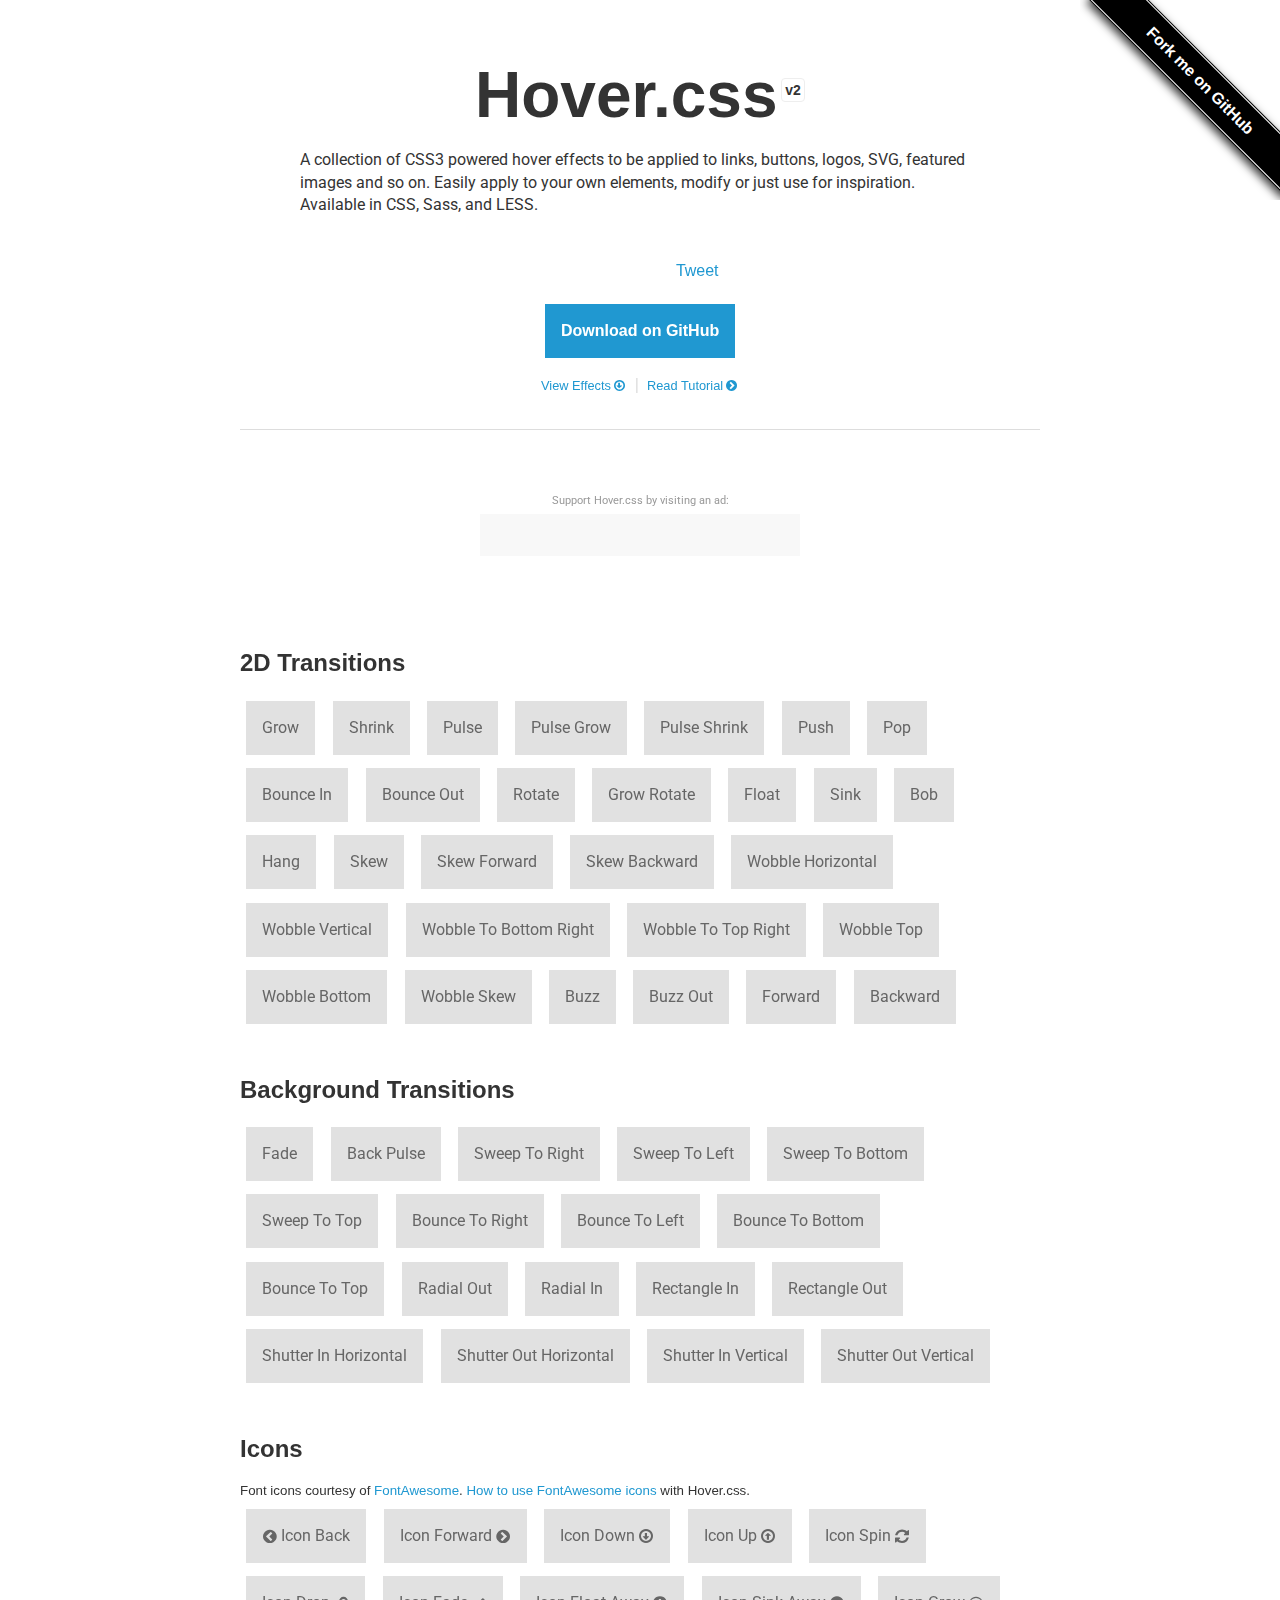
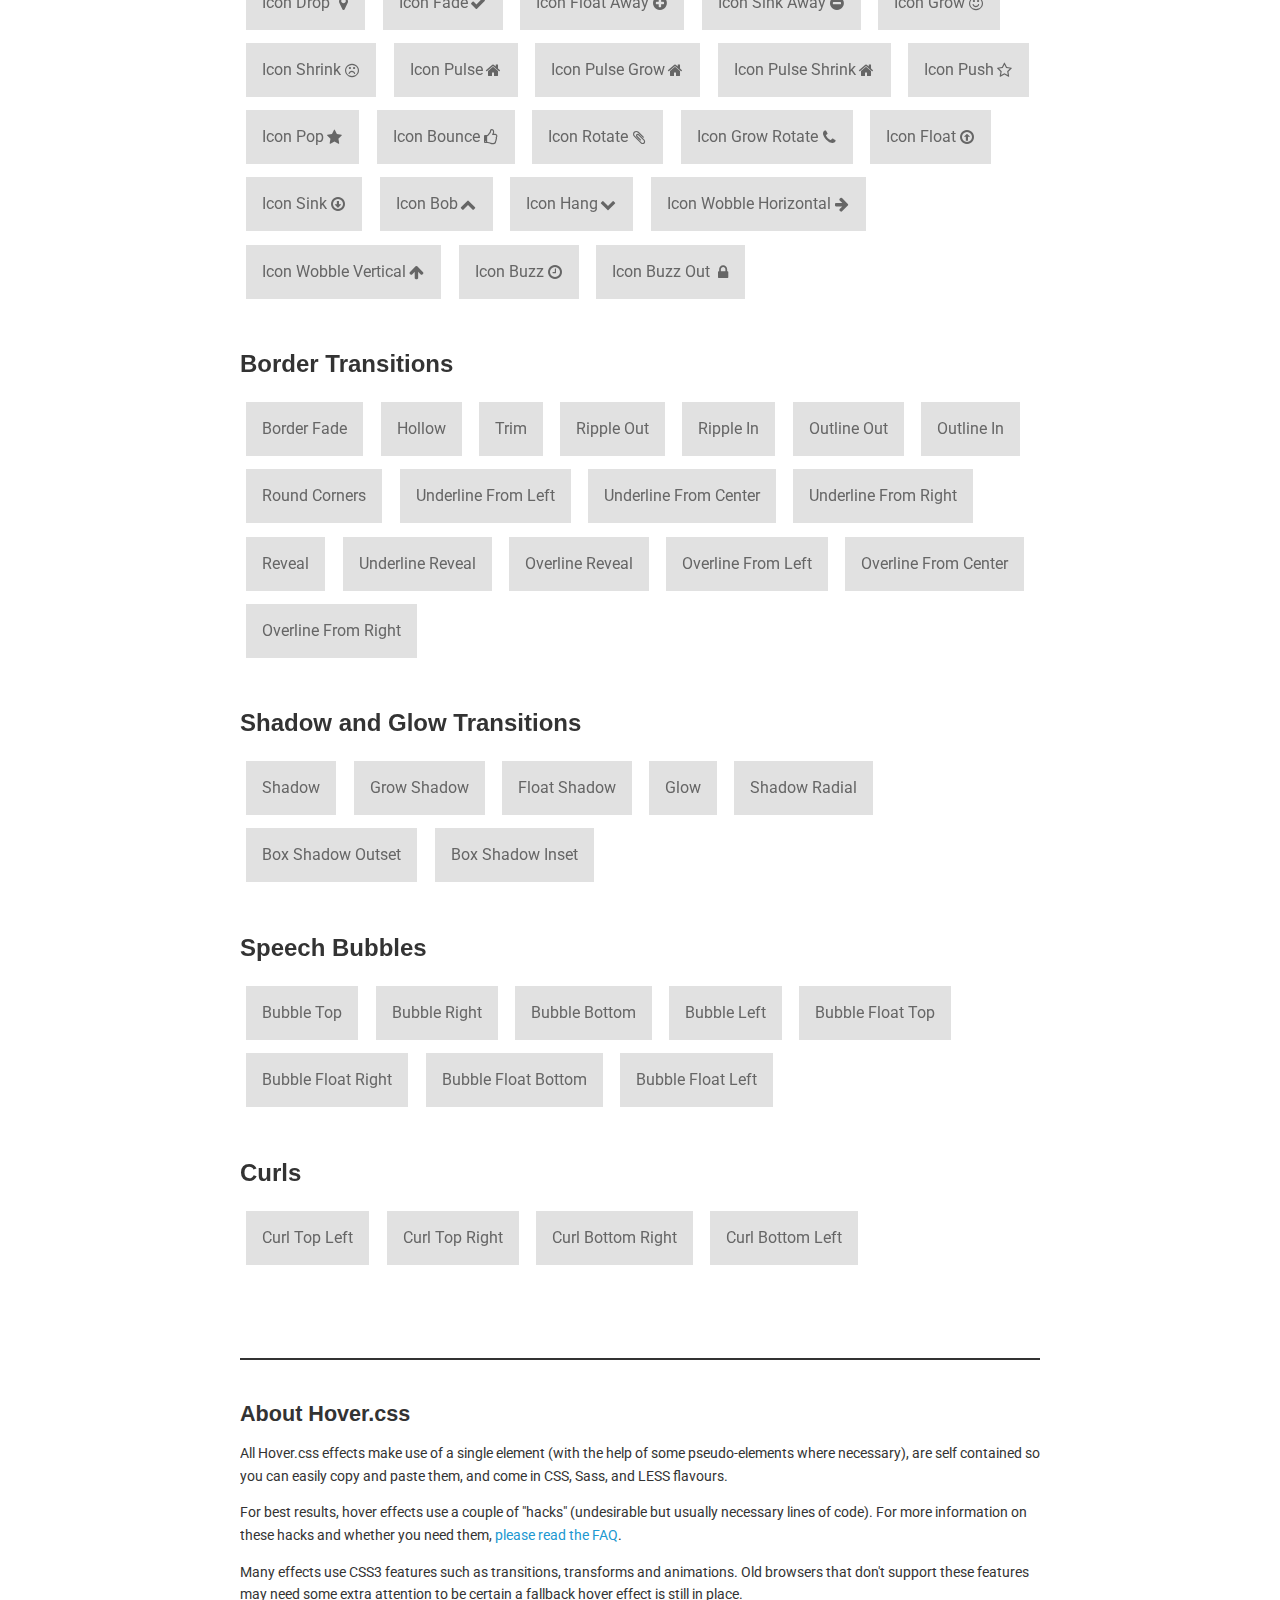
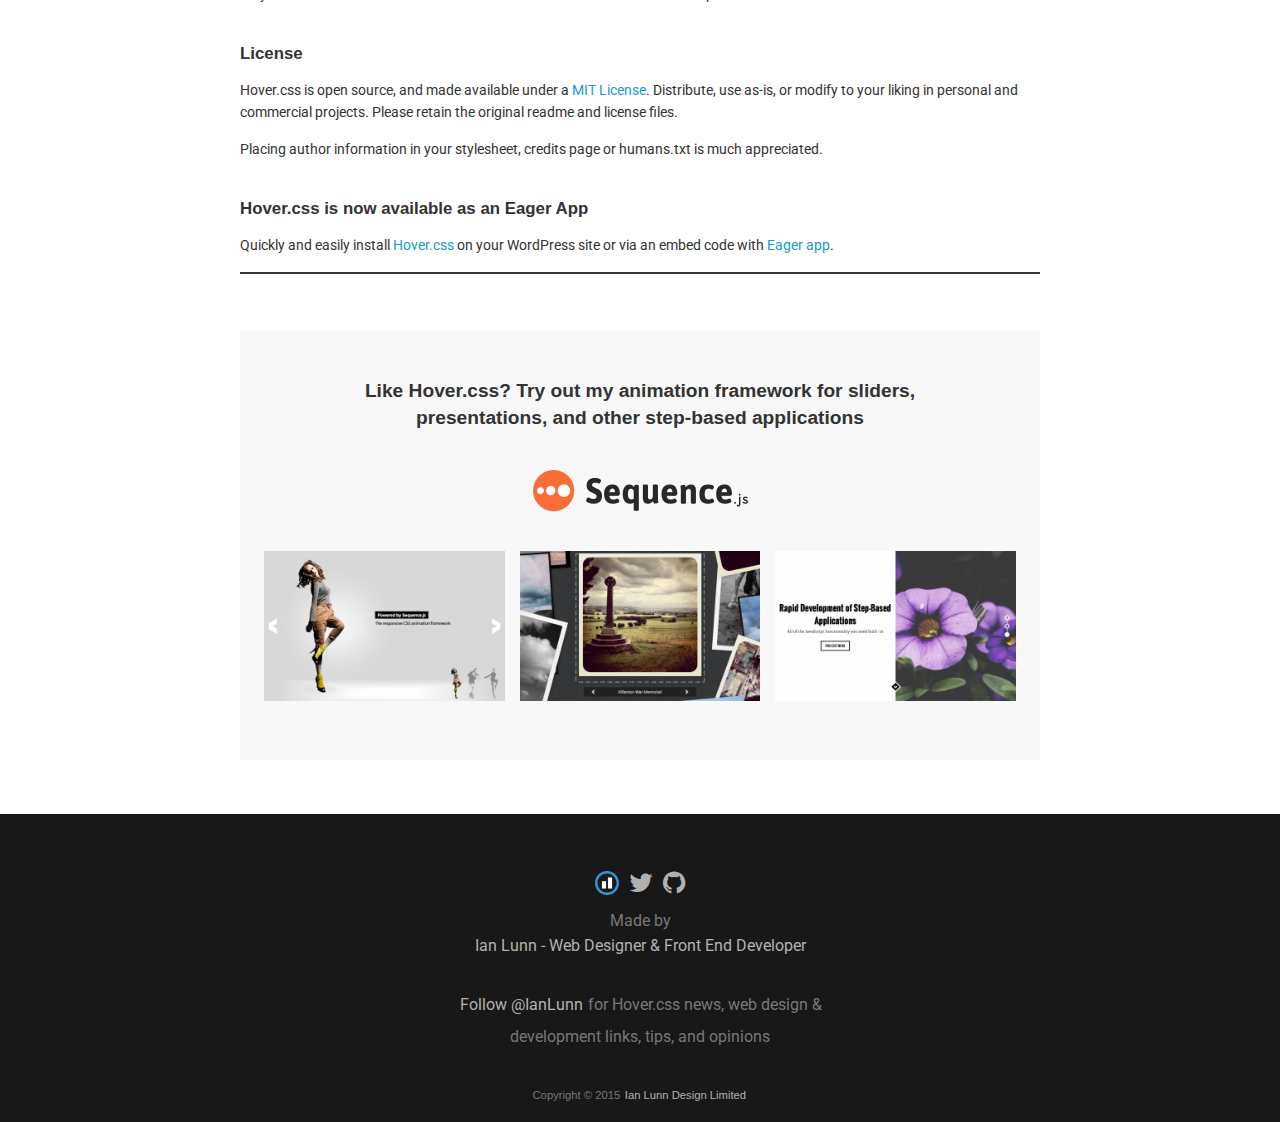
<file: assets/css/Hover-master/index.html>
<!DOCTYPE html>
<html lang="en">
	<head>
		<meta charset="utf-8">
		<meta property="og:image" content="http://ianlunn.github.io/Hover/hover.jpg" />
		<meta property="og:site_name" content="Hover.css"/>
		<meta property="og:title" content="Hover.css - A collection of CSS3 powered hover effects" />
		<title>Hover.css - A collection of CSS3 powered hover effects</title>
		<link href="css/demo-page.css" rel="stylesheet" media="all">
		<link href="css/hover.css" rel="stylesheet" media="all">
		<link href="//maxcdn.bootstrapcdn.com/font-awesome/4.2.0/css/font-awesome.min.css" rel="stylesheet" media="all">
	</head>
	<body>

		<!--[if lt IE 10]>
		<p class="browsehappy">You are using an <strong>outdated</strong> browser. Please <a href="http://browsehappy.com/">upgrade your browser</a> to improve your experience.</p>
		<![endif]-->

		<div class="main">
			<span id="forkongithub"><a href="https://github.com/IanLunn/Hover">Fork me on GitHub</a></span>

			<h1>Hover.css <a href="https://github.com/IanLunn/Hover/releases" class="sup" title="View release history">v2</a></h1>

			<p class="intro">A collection of CSS3 powered hover effects to be applied to links, buttons, logos, SVG, featured images and so on. Easily apply to your own elements, modify or just use for inspiration. Available in CSS, Sass, and LESS.</p>

			<div class="social aligncenter">
				<div class="social-button">
					<iframe src="http://ghbtns.com/github-btn.html?user=IanLunn&repo=Hover&type=watch&count=true" allowtransparency="true" frameborder="0" scrolling="0" width="110" height="20"></iframe>
				</div>

				<div class="social-button">
					<a href="https://twitter.com/share" class="twitter-share-button" data-related="IanLunn" data-dnt="true">Tweet</a>
				</div>
			</div>

			<div class="aligncenter">
				<a class="button cta hvr-float-shadow" href="https://github.com/IanLunn/Hover">Download on GitHub</a><br />
				<a class="nav hvr-icon-down" href="#effects">View Effects</a> <span class="sep">|</span>
				<a class="nav hvr-icon-forward" href="http://ianlunn.co.uk/articles/hover-css-tutorial-introduction/">Read Tutorial</a>
			</div>

			<hr />

			<div class="ad carbon-ad">
				<p class="carbon-ad-label">Support Hover.css by visiting an ad:</p>
				<script async type="text/javascript" src="//cdn.carbonads.com/carbon.js?zoneid=1673&serve=C6AILKT&placement=ianlunngithubiohover" id="_carbonads_js"></script>
			</div>


			<div id="effects" class="effects">

				<h2>2D Transitions</h2>

				<a href="#" class="hvr-grow">Grow</a>
				<a href="#" class="hvr-shrink">Shrink</a>
				<a href="#" class="hvr-pulse">Pulse</a>
				<a href="#" class="hvr-pulse-grow">Pulse Grow</a>
				<a href="#" class="hvr-pulse-shrink">Pulse Shrink</a>
				<a href="#" class="hvr-push">Push</a>
				<a href="#" class="hvr-pop">Pop</a>
				<a href="#" class="hvr-bounce-in">Bounce In</a>
				<a href="#" class="hvr-bounce-out">Bounce Out</a>
				<a href="#" class="hvr-rotate">Rotate</a>
				<a href="#" class="hvr-grow-rotate">Grow Rotate</a>
				<a href="#" class="hvr-float">Float</a>
				<a href="#" class="hvr-sink">Sink</a>
				<a href="#" class="hvr-bob">Bob</a>
				<a href="#" class="hvr-hang">Hang</a>
				<a href="#" class="hvr-skew">Skew</a>
				<a href="#" class="hvr-skew-forward">Skew Forward</a>
				<a href="#" class="hvr-skew-backward">Skew Backward</a>
				<a href="#" class="hvr-wobble-horizontal">Wobble Horizontal</a>
				<a href="#" class="hvr-wobble-vertical">Wobble Vertical</a>
				<a href="#" class="hvr-wobble-to-bottom-right">Wobble To Bottom Right</a>
				<a href="#" class="hvr-wobble-to-top-right">Wobble To Top Right</a>
				<a href="#" class="hvr-wobble-top">Wobble Top</a>
				<a href="#" class="hvr-wobble-bottom">Wobble Bottom</a>
				<a href="#" class="hvr-wobble-skew">Wobble Skew</a>
				<a href="#" class="hvr-buzz">Buzz</a>
				<a href="#" class="hvr-buzz-out">Buzz Out</a>
				<a href="#" class="hvr-forward">Forward</a>
				<a href="#" class="hvr-backward">Backward</a>


				<h2>Background Transitions</h2>

				<a href="#" class="hvr-fade">Fade</a>
				<a href="#" class="hvr-back-pulse">Back Pulse</a>
				<a href="#" class="hvr-sweep-to-right">Sweep To Right</a>
				<a href="#" class="hvr-sweep-to-left">Sweep To Left</a>
				<a href="#" class="hvr-sweep-to-bottom">Sweep To Bottom</a>
				<a href="#" class="hvr-sweep-to-top">Sweep To Top</a>
				<a href="#" class="hvr-bounce-to-right">Bounce To Right</a>
				<a href="#" class="hvr-bounce-to-left">Bounce To Left</a>
				<a href="#" class="hvr-bounce-to-bottom">Bounce To Bottom</a>
				<a href="#" class="hvr-bounce-to-top">Bounce To Top</a>
				<a href="#" class="hvr-radial-out">Radial Out</a>
				<a href="#" class="hvr-radial-in">Radial In</a>
				<a href="#" class="hvr-rectangle-in">Rectangle In</a>
				<a href="#" class="hvr-rectangle-out">Rectangle Out</a>
				<a href="#" class="hvr-shutter-in-horizontal">Shutter In Horizontal</a>
				<a href="#" class="hvr-shutter-out-horizontal">Shutter Out Horizontal</a>
				<a href="#" class="hvr-shutter-in-vertical">Shutter In Vertical</a>
				<a href="#" class="hvr-shutter-out-vertical">Shutter Out Vertical</a>


				<h2>Icons</h2>

				<small>Font icons courtesy of <a href="https://fortawesome.github.io/Font-Awesome/">FontAwesome</a>. <a href="https://github.com/IanLunn/Hover/#using-fontawesome-with-icon-effects">How to use FontAwesome icons</a> with Hover.css.</small>

				<a href="#" class="hvr-icon-back">Icon Back</a>
				<a href="#" class="hvr-icon-forward">Icon Forward</a>
				<a href="#" class="hvr-icon-down">Icon Down</a>
				<a href="#" class="hvr-icon-up">Icon Up</a>
				<a href="#" class="hvr-icon-spin">Icon Spin</a>
				<a href="#" class="hvr-icon-drop">Icon Drop</a>
				<a href="#" class="hvr-icon-fade">Icon Fade</a>
				<a href="#" class="hvr-icon-float-away">Icon Float Away</a>
				<a href="#" class="hvr-icon-sink-away">Icon Sink Away</a>
				<a href="#" class="hvr-icon-grow">Icon Grow</a>
				<a href="#" class="hvr-icon-shrink">Icon Shrink</a>
				<a href="#" class="hvr-icon-pulse">Icon Pulse</a>
				<a href="#" class="hvr-icon-pulse-grow">Icon Pulse Grow</a>
				<a href="#" class="hvr-icon-pulse-shrink">Icon Pulse Shrink</a>
				<a href="#" class="hvr-icon-push">Icon Push</a>
				<a href="#" class="hvr-icon-pop">Icon Pop</a>
				<a href="#" class="hvr-icon-bounce">Icon Bounce</a>
				<a href="#" class="hvr-icon-rotate">Icon Rotate</a>
				<a href="#" class="hvr-icon-grow-rotate">Icon Grow Rotate</a>
				<a href="#" class="hvr-icon-float">Icon Float</a>
				<a href="#" class="hvr-icon-sink">Icon Sink</a>
				<a href="#" class="hvr-icon-bob">Icon Bob</a>
				<a href="#" class="hvr-icon-hang">Icon Hang</a>
				<a href="#" class="hvr-icon-wobble-horizontal">Icon Wobble Horizontal</a>
				<a href="#" class="hvr-icon-wobble-vertical">Icon Wobble Vertical</a>
				<a href="#" class="hvr-icon-buzz">Icon Buzz</a>
				<a href="#" class="hvr-icon-buzz-out">Icon Buzz Out</a>


				<h2>Border Transitions</h2>

				<a href="#" class="hvr-border-fade">Border Fade</a>
				<a href="#" class="hvr-hollow">Hollow</a>
				<a href="#" class="hvr-trim">Trim</a>
				<a href="#" class="hvr-ripple-out">Ripple Out</a>
				<a href="#" class="hvr-ripple-in">Ripple In</a>
				<a href="#" class="hvr-outline-out">Outline Out</a>
				<a href="#" class="hvr-outline-in">Outline In</a>
				<a href="#" class="hvr-round-corners">Round Corners</a>
				<a href="#" class="hvr-underline-from-left">Underline From Left</a>
				<a href="#" class="hvr-underline-from-center">Underline From Center</a>
				<a href="#" class="hvr-underline-from-right">Underline From Right</a>
				<a href="#" class="hvr-reveal">Reveal</a>
				<a href="#" class="hvr-underline-reveal">Underline Reveal</a>
				<a href="#" class="hvr-overline-reveal">Overline Reveal</a>
				<a href="#" class="hvr-overline-from-left">Overline From Left</a>
				<a href="#" class="hvr-overline-from-center">Overline From Center</a>
				<a href="#" class="hvr-overline-from-right">Overline From Right</a>


				<h2>Shadow and Glow Transitions</h2>

				<a href="#" class="hvr-shadow">Shadow</a>
				<a href="#" class="hvr-grow-shadow">Grow Shadow</a>
				<a href="#" class="hvr-float-shadow">Float Shadow</a>
				<a href="#" class="hvr-glow">Glow</a>
				<a href="#" class="hvr-shadow-radial">Shadow Radial</a>
				<a href="#" class="hvr-box-shadow-outset">Box Shadow Outset</a>
				<a href="#" class="hvr-box-shadow-inset">Box Shadow Inset</a>


				<h2>Speech Bubbles</h2>

				<a href="#" class="hvr-bubble-top">Bubble Top</a>
				<a href="#" class="hvr-bubble-right">Bubble Right</a>
				<a href="#" class="hvr-bubble-bottom">Bubble Bottom</a>
				<a href="#" class="hvr-bubble-left">Bubble Left</a>
				<a href="#" class="hvr-bubble-float-top">Bubble Float Top</a>
				<a href="#" class="hvr-bubble-float-right">Bubble Float Right</a>
				<a href="#" class="hvr-bubble-float-bottom">Bubble Float Bottom</a>
				<a href="#" class="hvr-bubble-float-left">Bubble Float Left</a>


				<h2>Curls</h2>

				<a href="#" class="hvr-curl-top-left">Curl Top Left</a>
				<a href="#" class="hvr-curl-top-right">Curl Top Right</a>
				<a href="#" class="hvr-curl-bottom-right">Curl Bottom Right</a>
				<a href="#" class="hvr-curl-bottom-left">Curl Bottom Left</a>
			</div>


			<div class="footer">
				<div class="about">
					<h2>About Hover.css</h2>

					<p>All Hover.css effects make use of a single element (with the help of some pseudo-elements where necessary), are self contained so you can easily copy and paste them, and come in CSS, Sass, and LESS flavours.</p>

					<p>For best results, hover effects use a couple of "hacks" (undesirable but usually necessary lines of code). For more information on these hacks and whether you need them, <a href="https://github.com/IanLunn/Hover/wiki/Hacks-Explained">please read the FAQ</a>.</p>

					<p>Many effects use CSS3 features such as transitions, transforms and animations. Old browsers that don't support these features may need some extra attention to be certain a fallback hover effect is still in place.</p>

					<br />
					<h3>License</h3>

					<p>Hover.css is open source, and made available under a <a href="http://www.opensource.org/licenses/mit-license.php">MIT License</a>. Distribute, use as-is, or modify to your liking in personal and commercial projects. Please retain the original readme and license files.

					<p>Placing author information in your stylesheet, credits page or humans.txt is much appreciated.</p>

					<br />
					<h3>Hover.css is now available as an Eager App</h3>
					<p>Quickly and easily install <a href="https://eager.io/app/AN_LdP2tOk0f">Hover.css</a> on your WordPress site or via an embed code with <a href="https://eager.io/">Eager app</a>.</p>
				</div>
			</div>

			<div class="ad">
				<h2>Like Hover.css? Try out my animation framework for sliders,<br /> presentations, and other step-based applications</h2>

				<a class="ad__logo" href="http://www.sequencejs.com/" title="Learn more about Sequence.js">
					<img src="sequence-logo.png" alt="Sequence.js" />
				</a>

				<div class="ad__preview">
					<a href="http://www.sequencejs.com/" title="Learn more about Sequence.js"><img src="modern-slide-in.png" /></a> <a class="second" href="http://www.sequencejs.com/" title="Learn more about Sequence.js"><img src="photo-stack.png" /></a> <a href="http://www.sequencejs.com/" title="Learn more about Sequence.js"><img src="two-up.png" /></a>
				</div>
			</div>

		</div>

		<div class="made-by group">
			<ul>
				<li>
					<!-- "IL" logo Copyright (c) Ian Lunn Design Limited 2015 -->
					<a cass="icon__ild" href="http://ianlunn.co.uk/" title="Ian Lunn - Freelance Web Designer &amp; Front End Developer" target="_blank" class="ild-ident">
						<svg class="" onmouseenter="el=this;el.classList.add('active');setTimeout(function(){el.classList.remove('active')},600);" xmlns="http://www.w3.org/2000/svg" width="24" height="30" viewBox="0 0 52 52">
							<g class="circle-holder">
								<path class="circle" fill="#2E96D6" d="M5.4 26c0-11.4 9.2-20.6 20.6-20.6s20.6 9.2 20.6 20.6c0 11.4-9.2 20.6-20.6 20.6s-20.6-9.2-20.6-20.6zm-5.4 0c0 14.4 11.6 26 26 26s26-11.6 26-26-11.6-26-26-26-26 11.6-26 26z"></path>
							</g>
							<path class="i" fill="#fff" d="M15 22h9v16h-9v-16z"></path>
							<path class="l" fill="#fff" d="M28 14h9v24h-9v-24z"></path>
						</svg>
					</a>
				</li>
				<li><a class="icon__twitter" href="https://twitter.com/IanLunn/" title="Ian Lunn on Twitter" target="_blank"><i class="fa fa-twitter"></i></a></li>
				<li><a class="icon__github" href="https://github.com/IanLunn/Hover/" title="Hover.css on GitHub" target="_blank"><i class="fa fa-github"></i></a></li>
			</ul>
			<p>Made by<br /><a href="http://ianlunn.co.uk/" title="Ian Lunn - Freelance Web Designer &amp; Front End Developer" target="_blank">Ian Lunn - Web Designer &amp; Front End Developer</a></p>

			<p class="follow"><a href="https://twitter.com/IanLunn" class="twitter-follow-button" data-show-count="false" data-dnt="true" data-size="large">Follow @IanLunn</a> for Hover.css news, web design &amp;<br /> development links, tips, and opinions</p>
			<small>Copyright &copy; 2015 <a href="http://ianlunn.co.uk/" title="Ian Lunn - Freelance Web Designer &amp; Front End Developer" target="_blank">Ian Lunn Design Limited</a></small>
		</div>

		<script>
			/**
			 * Used to demonstrate Hover.css only. Not required when adding
			 * Hover.css to your own pages. Prevents a link from being
			 * navigated and gaining focus.
			 */
			var effects = document.querySelectorAll('.effects')[0];

			effects.addEventListener('click', function(e) {

				if (e.target.className.indexOf('hvr') > -1) {
					e.preventDefault();
					e.target.blur();

				}
			});
		</script>

		<script>!function(d,s,id){var js,fjs=d.getElementsByTagName(s)[0],p=/^http:/.test(d.location)?'http':'https';if(!d.getElementById(id)){js=d.createElement(s);js.id=id;js.src=p+'://platform.twitter.com/widgets.js';fjs.parentNode.insertBefore(js,fjs);}}(document, 'script', 'twitter-wjs');</script>

		<script>
		  (function(i,s,o,g,r,a,m){i['GoogleAnalyticsObject']=r;i[r]=i[r]||function(){
		  (i[r].q=i[r].q||[]).push(arguments)},i[r].l=1*new Date();a=s.createElement(o),
		  m=s.getElementsByTagName(o)[0];a.async=1;a.src=g;m.parentNode.insertBefore(a,m)
		  })(window,document,'script','//www.google-analytics.com/analytics.js','ga');

		  ga('create', 'UA-11991680-4', 'ianlunn.github.io');
		  ga('send', 'pageview');
		</script>
	</body>
</html>
</file>
<file: assets/css/Hover-master/css/demo-page.css>
/*
 * Hover.css - Demo Page
 * Author: Ian Lunn @IanLunn
 * Author URL: http://ianlunn.co.uk/
 * Github: https://github.com/IanLunn/Hover

 * Made available under a MIT License:
 * http://www.opensource.org/licenses/mit-license.php

 * Hover.css Copyright Ian Lunn 2014.
 */

/**
 * The following are default styles for the demo page,
 * you don't need to include these on your own site.
 */

@import url(http://fonts.googleapis.com/css?family=Roboto);

body {
  margin: 0;
  padding: 40px 0 0 0;
  font-family: sans-serif;
  color: #333;
  line-height: 140%;
}

hr {
  margin-top: 2em;
  background-color: #ddd;
  border: none;
  height: 1px;
}

.sep {
  color: #ddd;
  margin: 0 4px;
}

.carbon-ad.ad {
  position: relative;
  display: block;
  box-sizing: border-box;
  max-width: 320px;
  margin: 0 auto;
  margin-top: 6em;
  padding: 1em 2.5em;
  padding-top: 2em;
  text-align: center;
  font-size: 14px;
}

.carbon-ad-label {
  position: absolute;
  bottom: 100%;
  left: 0;
  right: 0;
  margin: 0;
  margin-bottom: 2px;
  font-size: 11px;
  text-align: center;
  color: #999;
}

.carbon-ad .carbon-poweredby {
  margin-bottom: 0;
  font-size: 12px;
}

.carbon-ad .carbon-img {
  margin: 0 auto;
  margin-bottom: .625em;
  background: white;
}

.carbon-ad img {
  display: block;
  border: solid 1px #ddd;
}

.main {
  max-width: 800px;
  margin: 0 auto;
  padding: 0 20px;
}

.browsehappy {
    position: absolute;
    top: 0;
    right: 0;
    left: 0;
    padding: 1em;
    background: black;
    color: white;
    text-align: center;
}

img {
  border: none;
}

small {
    display: block;
}

p,
[class^="hvr-"] {
    font-family: 'Roboto', sans-serif;
}

[class^="hvr-"] {
  margin: .4em;
  padding: 1em;
  cursor: pointer;
  background: #e1e1e1;
  text-decoration: none;
  color: #666;
  /* Prevent highlight colour when element is tapped */
  -webkit-tap-highlight-color: rgba(0,0,0,0);

  /* Smooth fonts */
  -webkit-font-smoothing: antialiased;
	-moz-osx-font-smoothing: grayscale;
}

.aligncenter {
  text-align: center;
}

.sup {
    vertical-align: super;
    margin-left: -1em;
    padding: .21875em;
    line-height: 100%;
    font-size: .21875em;
    border: #eee solid 1px;
    border-radius: 4px;
    color: inherit;
}

.sup:hover {
    background: #eee;
}

a {
    color: #2098D1;
    text-decoration: none;
}

.footer a:hover,
.nav:hover {
    color: #207AD1;
}

.nav {
  display: inline-block;
  font-size: .8em;
}

.nav.hvr-icon-down,
.nav.hvr-icon-forward {
  padding-right: 1.2em;
}

.nav.hvr-icon-down::before,
.nav.hvr-icon-forward::before {
  right: 0;
}

.nav:hover,
.nav:focus,
.nav:active {
  text-decoration: none;
}

.intro {
  max-width: 680px;
  margin: 20px auto 0 auto;
}

.button.cta {
  display: inline-block;
  position: relative;
  margin: 1.2em 0 1em 0;
  padding: 1em;
  background: #2098D1;
  border: none;
  text-decoration: none;
  font-weight: 700;
  color: white;
}

.effects {
  margin-top: 6em;
}

h1 {
  text-align: center;
  font-size: 3em;
}

h2 {
  margin-top: 2em;
}

h3 {
  margin: 0;
}

.about {
  border-top: #333 solid 2px;
  border-bottom: #333 solid 2px;
}

.footer {
  overflow: hidden;
  width: auto;
  margin-top: 6em;
  font-size: .9em;
}

.footer a {
  text-decoration: none;
}

.credit {
  font-size: .8em;
  font-weight: normal;
}

.social {
  margin-top: 2.6em;
}

.social-button {
  display: inline-block;
  vertical-align: middle;
}

.twitter-follow-button {
    display: block;
    margin: 0 auto;
}

.follow {
    margin-bottom: 20px;
    line-height: 200%;
}

.made-by {
  display: block;
  margin-top: 3em;
  padding-top: 3em;
  padding-bottom: 1em;
  font-family: $fontFeature;
  font-size: 1.125em;
  text-align: center;
  line-height: 1.6;
  background: #181818;
  color: #777;
}

.made-by svg {
  display: block;
}

.made-by ul,
.made-by p {
  margin: 0;
  padding: 0;
}

.made-by ul {
  margin-bottom: .25em;
}

.made-by li {
  display: inline-block;
  vertical-align: middle;
  line-height: 1;
}

.made-by p {
  margin-top: .4em;
  font-size: .875em;
}

.made-by a {
  display: inline-block;
  padding: 0 .125em;
  color: #B1B1B1;
  transition-duration: .2s;
  transition-property: color;
}

.made-by a:focus,
.made-by a:hover {
  color: white;
}

.made-by i {
  font-size: 26px;
  height: 30px;
}

.made-by .follow {
  margin-top: 2em;
}

.made-by .follow iframe {
  display: block;
  margin-left: auto;
  margin-right: auto;
  margin-bottom: .5em;
}

.made-by small {
  display: block;
  margin-top: 3em;
  font-size: .625em;
}

@-webkit-keyframes circle {
  50% {
    -webkit-transform: scale(1.26923077);
    transform: scale(1.26923077);
  }
}

@keyframes circle {
  50% {
    transform: scale(1.26923077);
  }
}

@-webkit-keyframes initials {
  50% {
    -webkit-transform: translateY(-8px) translateZ(0);
    transform: translateY(-8px) translateZ(0);
  }
}

@keyframes initials {
  50% {
    transform: translateY(-8px) translateZ(0);
  }
}

.ild-ident {
  display: block;
}

.ild-ident svg {
  display: block;
  overflow: visible;
  transform: scale(1) translateZ(0);
}

.ild-ident .circle-holder {
  transform: translate(-7px, -7px);
}

.ild-ident .circle {
  transform: translate(7px, 7px);
}

.ild-ident .active .i {
  animation: initials .4s ease-in-out;
}

.ild-ident .active .l {
  animation: initials .4s .2s ease-in-out;
}

.ild-ident .active .circle {
  animation: circle .5s .1s ease-in-out;
}

#forkongithub {
    display: none;
}

#forkongithub a {
  background: #000;
  color: #fff;
  text-decoration: none;
  font-family: arial, sans-serif;
  text-align: center;
  font-weight: bold;
  padding: 5px 40px;
  font-size: 1rem;
  line-height: 2rem;
  position: relative;
  -webkit-transition: 0.5s;
  transition: 0.5s;
}

#forkongithub a:hover,
#forkongithub a:focus,
#forkongithub a:active {
  background: #2098D1;
  color: #fff;
}

#forkongithub a::before,
#forkongithub a::after {
  content: "";
  width: 100%;
  display: block;
  position: absolute;
  top: 1px;
  left: 0;
  height: 1px;
  background: #fff;
}

#forkongithub a::after {
  bottom: 1px;
  top: auto;
}

.ad {
  margin-top: 3.5em;
  padding: 3em 1.5em;
  background: #f8f8f8;
  text-align: center;
}

.ad h2 {
  margin: 0;
  margin-bottom: 2em;
  line-height: 1.4;
  font-size: 1.2em;
}

.ad a {
  display: inline-block;
  margin: 0 auto 2em auto;
}

.ad__preview {
  font-size: 0;
}

.ad__preview a {
  display: block;
  width: 75%;
}

.ad__preview img {
  width: 100%;
}

@media only screen and (min-width: 360px) {
  h1 {
    font-size: 4em;
  }
}

@media screen and (min-width: 640px) {
  #forkongithub {
    position: absolute;
    display: block;
    top: 0;
    right: 0;
    width: 200px;
    overflow: hidden;
    height: 200px;
  }

  #forkongithub a {
    width: 200px;
    position: absolute;
    top: 60px;
    right: -60px;
    -webkit-transform: rotate(45deg);
    -ms-transform: rotate(45deg);
    transform: rotate(45deg);
    box-shadow: 4px 4px 10px rgba(0,0,0,0.8);
  }

  .ad__preview a {
    display: inline-block;
    width: 32%;
  }

  .ad__preview .second {
    margin: 0 2%;
  }
}
</file>
